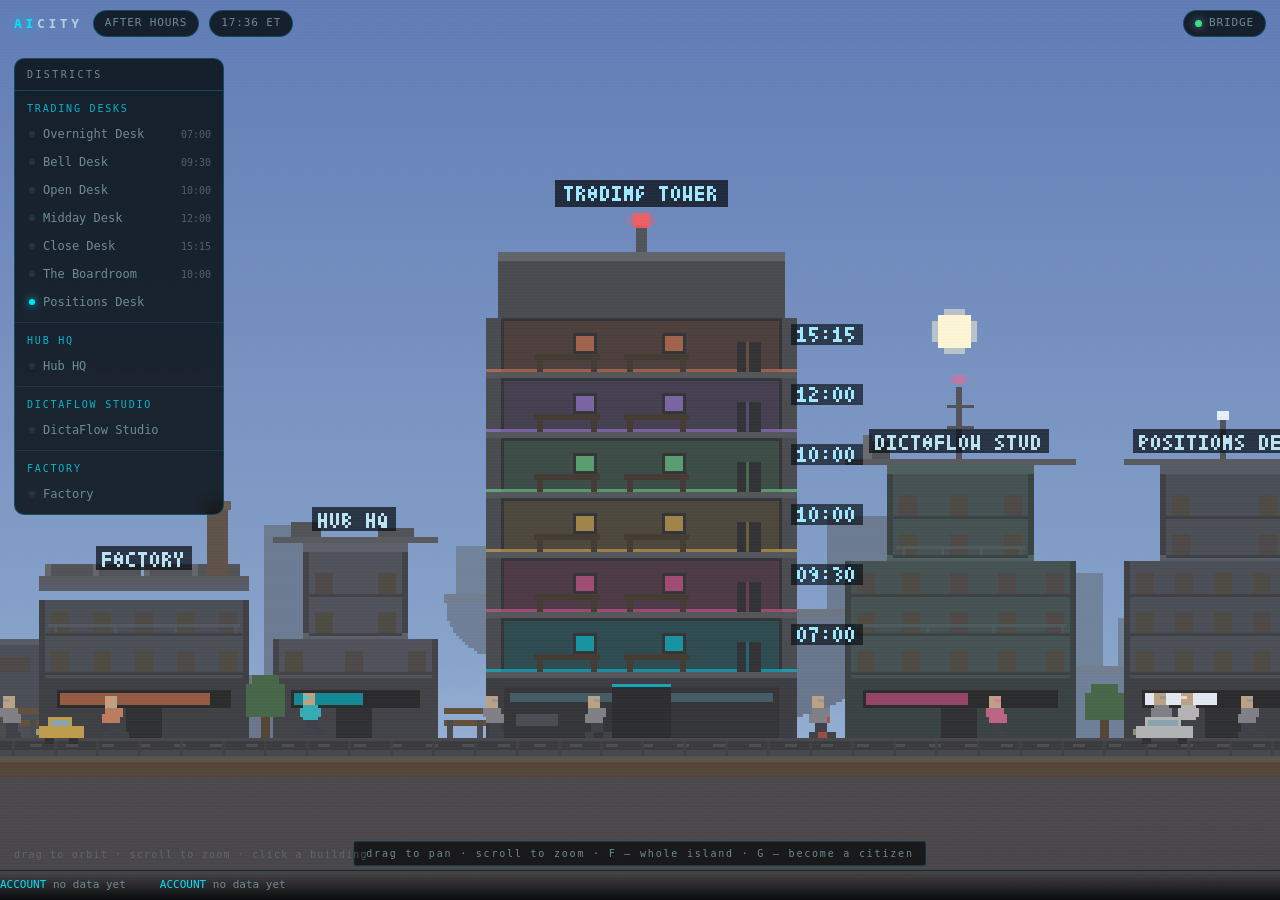
<file: index.html>
<!doctype html>
<html lang="en">
<head>
  <meta charset="utf-8" />
  <meta name="viewport" content="width=device-width, initial-scale=1, viewport-fit=cover" />
  <title>AI CITY</title>
  <script type="module" crossorigin src="./assets/index-JGxkp2Vw.js"></script>
  <link rel="stylesheet" crossorigin href="./assets/index-CCZ6mVOI.css">
</head>
<body>
  <canvas id="scene"></canvas>

  <div id="boot">INITIALIZING CITY<span class="dots"></span></div>

  <header id="topbar">
    <div class="brand">AI<span>CITY</span></div>
    <div class="pill" id="market">--</div>
    <div class="pill mono" id="clock">--:--</div>
    <div class="spacer"></div>
    <div class="pill" id="link"><i class="dot"></i><span>bridge</span></div>
  </header>

  <aside id="roster">
    <div class="roster-title">DISTRICTS</div>
    <div id="roster-list"></div>
  </aside>

  <section id="panel" class="closed">
    <button id="panel-close" title="Close">&times;</button>
    <div id="panel-body"></div>
  </section>

  <footer id="ticker"><div id="ticker-track"></div></footer>

  <div id="hint">drag to orbit &middot; scroll to zoom &middot; click a building</div>

</body>
</html>
</file>
<file: assets/index-CCZ6mVOI.css>
:root{--acc:#00e5ff;--acc-dim:#0b7c8a;--bg:#060809;--panel:#060c0fd1;--line:#00e5ff38;--text:#cfe9ee;--muted:#6d8b93;--warn:#ff5f56;--good:#38e08a}*{box-sizing:border-box}html,body{background:var(--bg);height:100%;color:var(--text);-webkit-font-smoothing:antialiased;margin:0;font:13px/1.5 ui-monospace,Cascadia Mono,JetBrains Mono,Consolas,monospace;overflow:hidden}#scene{width:100%;height:100%;image-rendering:pixelated;cursor:grab;display:block;position:fixed;inset:0}#scene:active{cursor:grabbing}body:after{content:"";pointer-events:none;z-index:5;background:repeating-linear-gradient(#00e5ff09 0 1px,#0000 1px 3px);position:fixed;inset:0}#boot{letter-spacing:.3em;color:var(--acc);text-shadow:0 0 12px var(--acc);z-index:50;place-content:center;transition:opacity .6s;display:grid;position:fixed;inset:0}#boot.gone{opacity:0;pointer-events:none}.dots:after{content:"...";animation:1.2s steps(4,end) infinite dots}@keyframes dots{0%{content:""}33%{content:"."}66%{content:".."}to{content:"..."}}#topbar{z-index:10;pointer-events:none;align-items:center;gap:10px;padding:10px 14px;display:flex;position:fixed;top:0;left:0;right:0}#topbar>*{pointer-events:auto}.spacer{flex:1}.brand{letter-spacing:.28em;color:var(--acc);text-shadow:0 0 14px #00e5ffb3;font-weight:700}.brand span{color:var(--text);text-shadow:none;opacity:.75}.pill{border:1px solid var(--line);background:var(--panel);-webkit-backdrop-filter:blur(6px);backdrop-filter:blur(6px);letter-spacing:.08em;text-transform:uppercase;color:var(--muted);border-radius:999px;align-items:center;gap:7px;padding:4px 11px;font-size:11px;display:inline-flex}.pill.live{color:var(--acc);border-color:#00e5ff80;box-shadow:inset 0 0 16px #00e5ff2e}.mono{font-variant-numeric:tabular-nums}.dot{background:var(--warn);border-radius:50%;width:7px;height:7px;box-shadow:0 0 8px}.pill.ok .dot{background:var(--good)}#roster{z-index:10;background:var(--panel);border:1px solid var(--line);-webkit-backdrop-filter:blur(8px);backdrop-filter:blur(8px);border-radius:10px;width:210px;position:fixed;top:58px;left:14px;overflow:hidden}.roster-title{letter-spacing:.24em;color:var(--muted);border-bottom:1px solid var(--line);padding:8px 12px;font-size:10px}.rgroup{padding:6px 0}.rgroup+.rgroup{border-top:1px solid #00e5ff1a}.rgroup-name{letter-spacing:.18em;color:var(--acc);opacity:.75;padding:4px 12px;font-size:10px}.ritem{cursor:pointer;color:var(--muted);border-left:2px solid #0000;align-items:center;gap:8px;padding:5px 12px;font-size:12px;display:flex}.ritem:hover{color:var(--text);background:#00e5ff12}.ritem.sel{border-left-color:var(--acc);color:var(--text);background:#00e5ff17}.ritem .s{background:#24343a;border-radius:50%;flex:none;width:6px;height:6px}.ritem .s.active{background:var(--acc);box-shadow:0 0 9px var(--acc)}.ritem .s.idle{background:var(--acc-dim)}.ritem .s.error{background:var(--warn);box-shadow:0 0 9px var(--warn)}.ritem .s.retired{background:#3a4149}.ritem.retired{opacity:.45}.ritem.retired .t{text-decoration:line-through;text-decoration-thickness:1px}.ritem .t{white-space:nowrap;text-overflow:ellipsis;flex:1;overflow:hidden}.ritem .at{opacity:.6;font-size:10px}#panel{z-index:12;background:var(--panel);border:1px solid var(--line);-webkit-backdrop-filter:blur(10px);backdrop-filter:blur(10px);border-radius:10px;flex-direction:column;width:380px;max-width:calc(100vw - 28px);transition:transform .28s,opacity .28s;display:flex;position:fixed;top:58px;bottom:52px;right:14px;box-shadow:0 0 40px #00e5ff1a}#panel.closed{opacity:0;pointer-events:none;transform:translate(calc(100% + 20px))}#panel-close{color:var(--muted);cursor:pointer;z-index:2;background:0 0;border:none;font-size:20px;line-height:1;position:absolute;top:6px;right:8px}#panel-close:hover{color:var(--acc)}#panel-body{scrollbar-width:thin;flex:1;padding:14px;overflow:auto}.p-name{color:var(--acc);text-shadow:0 0 12px #00e5ff80;letter-spacing:.06em;font-size:16px}.p-sub{color:var(--muted);letter-spacing:.1em;text-transform:uppercase;margin-top:2px;font-size:11px}.p-role{color:var(--text);opacity:.85;margin:10px 0 4px}.p-sec{letter-spacing:.22em;color:var(--muted);border-bottom:1px solid #00e5ff24;margin:16px 0 6px;padding-bottom:4px;font-size:10px}.sec-toggle{cursor:pointer;-webkit-user-select:none;user-select:none}.sec-toggle:after{content:" ▸";color:var(--acc)}.sec-toggle.expanded:after{content:" ▾"}.sec-toggle:hover{color:var(--acc)}.sec-body{display:none}.sec-body.open{display:block}.kv{justify-content:space-between;gap:10px;padding:3px 0;font-size:12px;display:flex}.kv b{color:var(--muted);font-weight:500}.kv span{font-variant-numeric:tabular-nums}.pos{border-bottom:1px dashed #00e5ff1a;justify-content:space-between;padding:5px 0;display:flex}.pos .tk{color:var(--acc)}.pos-click{cursor:pointer}.pos-click:hover{background:#00e5ff0f}.pos-click .tk:before{content:"▸ ";color:var(--muted)}.pos-click.expanded .tk:before{content:"▾ "}.pos-detail{border-left:1px solid #00e5ff2e;margin:0 0 6px 4px;padding:4px 0 8px 12px;display:none}.pos-detail.open{display:block}.gauge{background:linear-gradient(90deg,#ff5f5659,#00e5ff59);border-radius:3px;height:5px;margin:8px 0 3px;position:relative;overflow:hidden}.gauge-fill{background:var(--acc);height:100%;box-shadow:0 0 8px var(--acc)}.gauge-ends{justify-content:space-between;font-size:10px;display:flex}.up{color:var(--good)}.down{color:var(--warn)}.ev{color:var(--muted);gap:8px;padding:4px 0;font-size:11px;display:flex}.ev time{color:var(--acc-dim);font-variant-numeric:tabular-nums;flex:none}.empty{color:var(--muted);opacity:.6;padding:6px 0;font-style:italic}.note{color:var(--muted);opacity:.85;padding:4px 0 8px;font-size:11px;line-height:1.45}.update-bar{flex-wrap:wrap;align-items:center;gap:9px;margin:10px 0 4px;display:flex}.update-btn{font:inherit;letter-spacing:.1em;color:var(--bg);background:var(--acc);cursor:pointer;border:0;border-radius:3px;padding:6px 12px;font-size:11px}.update-btn:hover{filter:brightness(1.12)}.update-btn:disabled{opacity:.5;cursor:default}.update-note{color:var(--muted);font-size:10px}.tag-dim,.tag-warn{letter-spacing:.08em;text-transform:uppercase;vertical-align:middle;border-radius:3px;margin-left:6px;padding:1px 5px;font-size:9px}.tag-dim{color:var(--muted);border:1px solid #ffffff29}.tag-warn{color:var(--warn);border:1px solid #ffb02066}.chat-log{flex-direction:column;gap:8px;margin:8px 0;display:flex}.msg{white-space:pre-wrap;word-break:break-word;border-radius:8px;padding:7px 10px;font-size:12px}.msg.me{background:#00e5ff1f;border:1px solid #00e5ff47;align-self:flex-end;max-width:88%}.msg.them{background:#ffffff0a;border:1px solid #00e5ff1f;max-width:94%}.msg.err{color:#ffb4af;background:#ff5f561f;border:1px solid #ff5f5666}.msg.pending{color:var(--muted);font-style:italic}.chat-form{gap:6px;margin-top:8px;display:flex}.chat-form input{border:1px solid var(--line);min-width:0;color:var(--text);font:inherit;background:#0006;border-radius:7px;flex:1;padding:8px 10px;font-size:12px}.chat-form input:focus{border-color:var(--acc);outline:none;box-shadow:0 0 12px #00e5ff33}.chat-form button{color:var(--acc);cursor:pointer;font:inherit;background:#00e5ff24;border:1px solid #00e5ff73;border-radius:7px;padding:0 14px;font-size:12px}.chat-form button:hover:not(:disabled){background:#00e5ff42}.chat-form button:disabled{opacity:.4;cursor:default}#ticker{z-index:10;background:linear-gradient(#0000,#060809f2);border-top:1px solid #00e5ff24;align-items:center;height:30px;display:flex;position:fixed;bottom:0;left:0;right:0;overflow:hidden}#ticker-track{white-space:nowrap;color:var(--muted);gap:34px;font-size:11px;animation:120s linear infinite slide;display:flex}#ticker-track b{color:var(--acc);font-weight:500}@keyframes slide{0%{transform:translate(0)}to{transform:translate(-50%)}}#hint{z-index:10;letter-spacing:.12em;color:var(--muted);opacity:.5;pointer-events:none;font-size:10px;position:fixed;bottom:38px;left:14px}@media (width<=760px){#roster{display:none}#panel{width:auto;top:52px;left:10px;right:10px}#hint{display:none}}#fly-hint{z-index:6;letter-spacing:.18em;color:var(--muted);pointer-events:none;white-space:nowrap;background:#060809b8;border:1px solid #00e5ff2e;border-radius:3px;padding:4px 12px;font-size:10px;position:fixed;bottom:34px;left:50%;transform:translate(-50%)}#fly-hint.on{color:var(--acc);border-color:#00e5ff80}#token-btn{font:inherit;letter-spacing:.08em;text-transform:uppercase;color:var(--warn);background:var(--panel);border:1px solid var(--warn);cursor:pointer;border-radius:999px;padding:4px 11px;font-size:11px}#token-btn:hover{color:var(--bg);background:var(--warn)}
</file>
